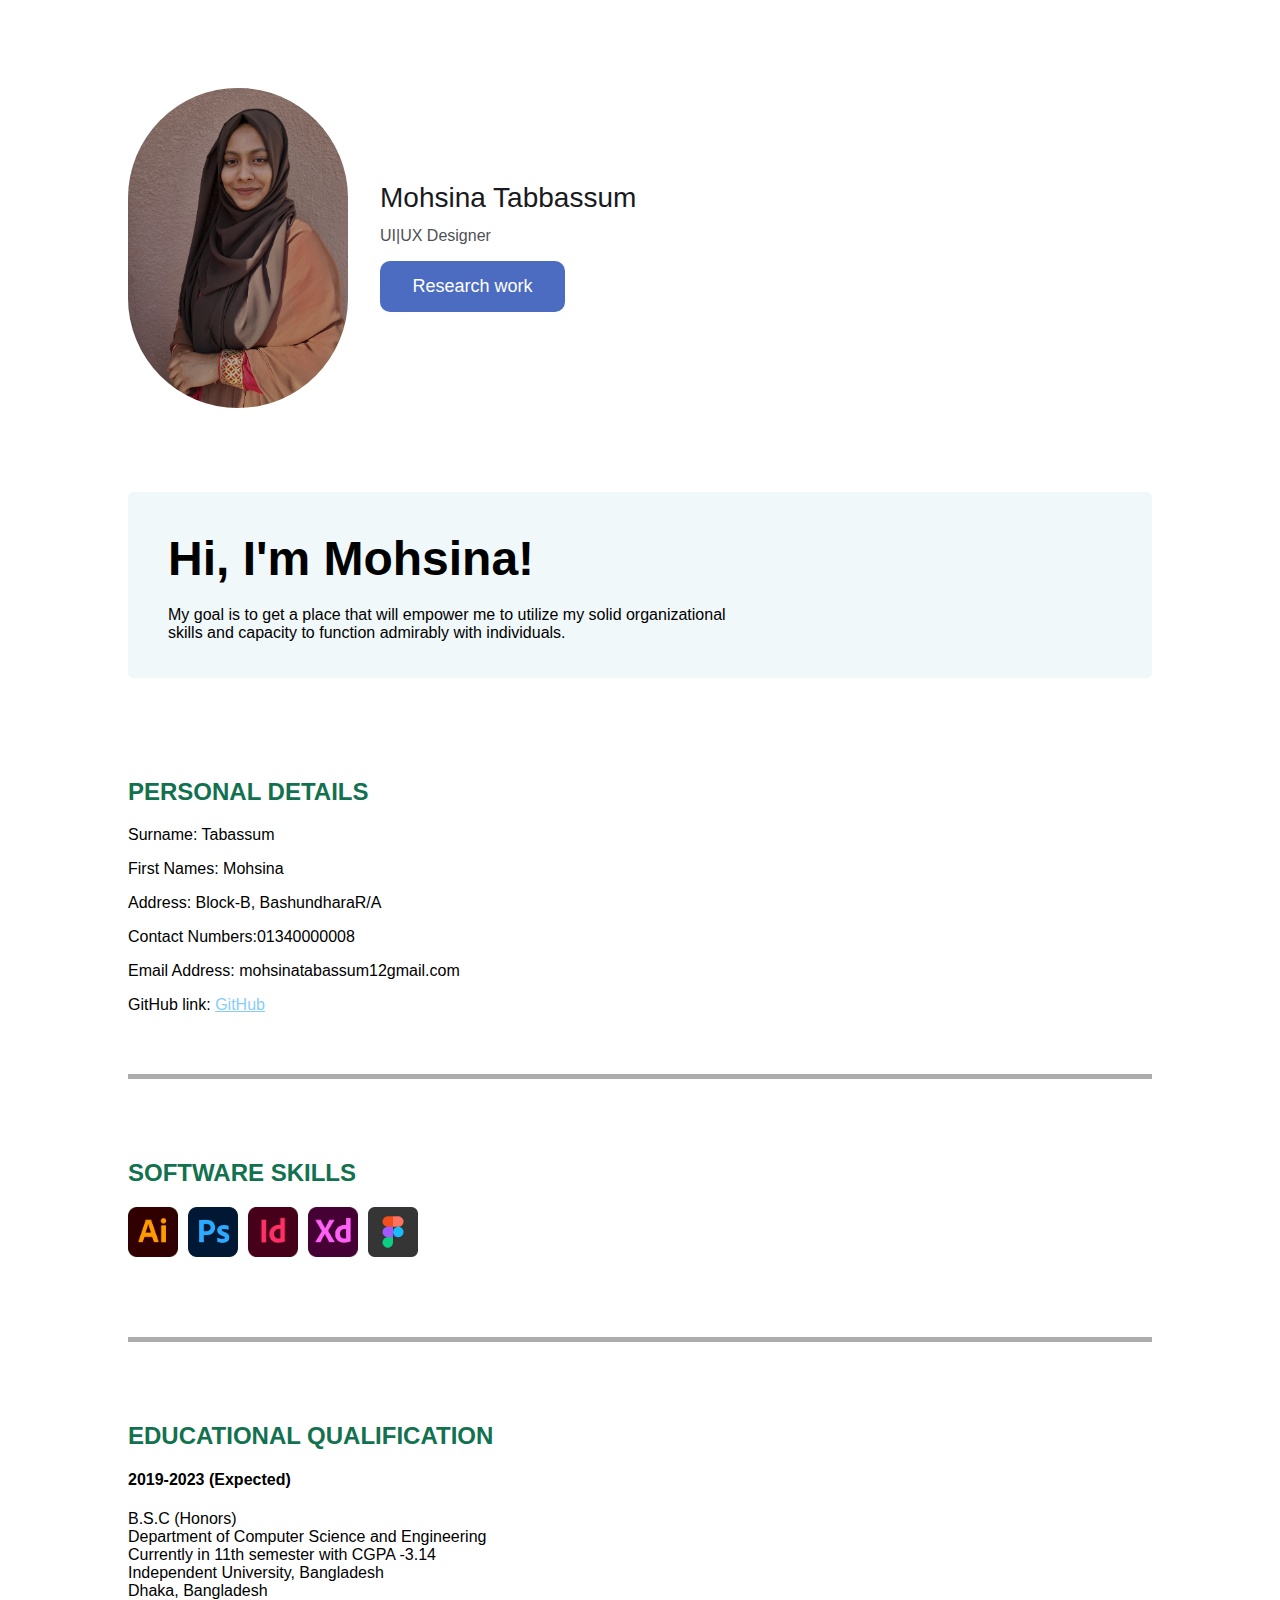
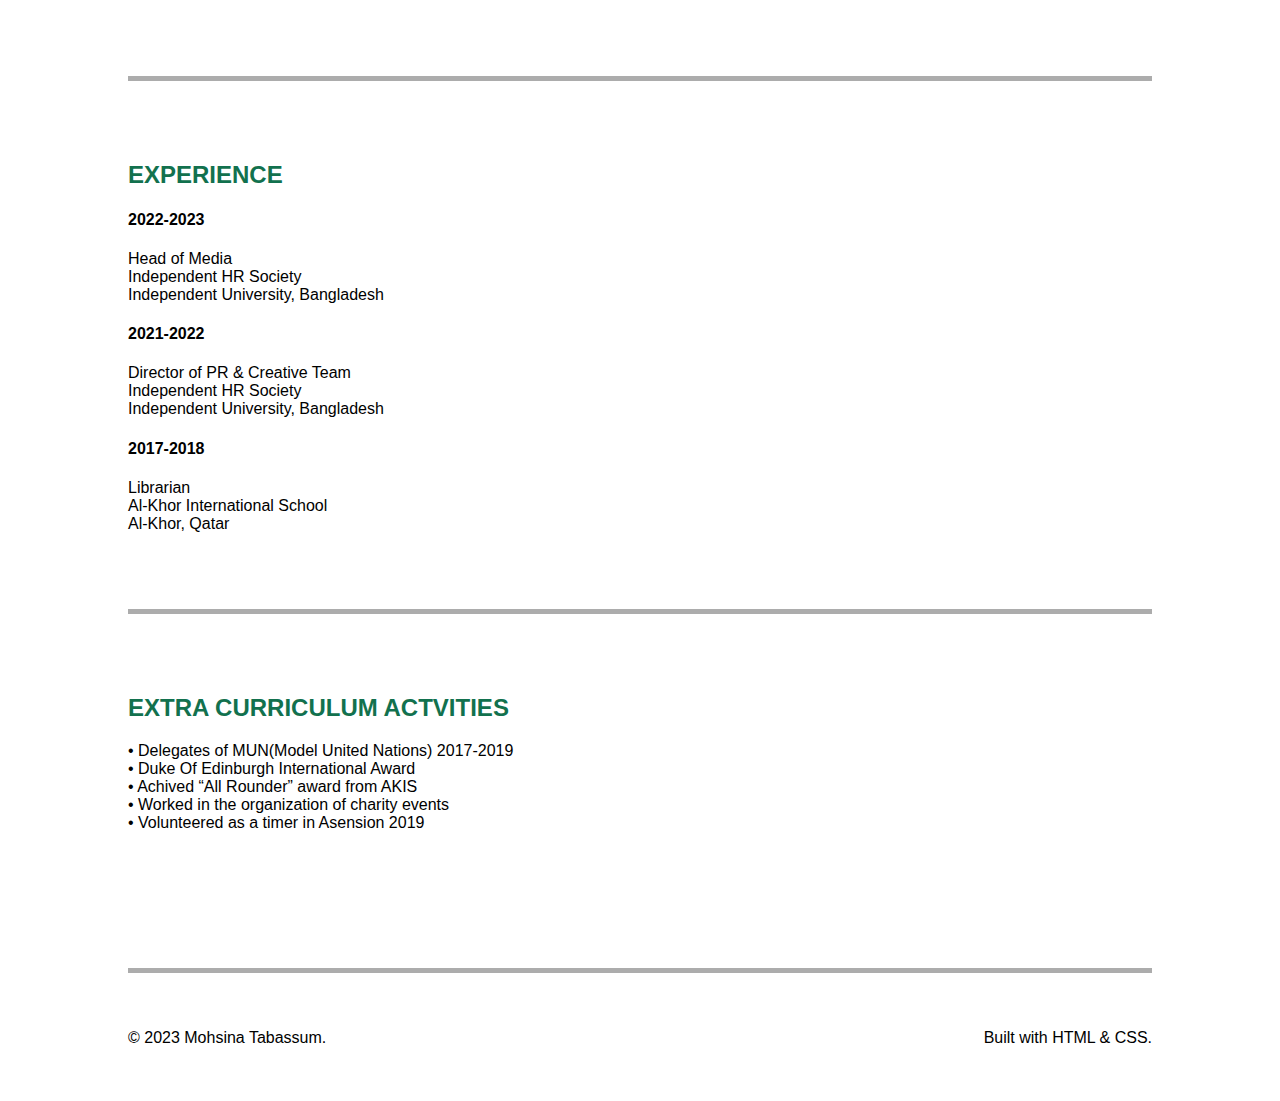
<file: index.html>
<!DOCTYPE html>
<html lang="en">

<head>
    <title>Portfolio</title>
    <link rel="stylesheet" href="style.css">
</head>

<body>
    <div class="container">
        <header class=header_container>
            <div class="picture_section">
                <a class="logo" href="#">
                    <img width="220px" height="320px" src="photo.JPG" alt="">
                </a>
            </div>

            <div class="menu">
                <a class="logo_text" href="https://github.com/MohsinaTabassum">
                    <span>
                        Mohsina Tabbassum
                    </span>
                </a>
                <p class="designation">
                    UI|UX Designer 
                </p>
                <button class="btn">
                    <a href="Research_work.html">Research work</a>
                </button>
               
            </div>
        </header>

        <section class="mb-huge">
            <div class="box about_container">
                <h1>
                    Hi, I'm Mohsina!
                </h1>

                <p class="txt-large">
                    My goal is to get a place that will empower me to utilize 
                    my solid organizational <br> skills and capacity to function admirably with individuals.
                </p> </div>
        </section>
           <section>
            <div class="mb-large">
                <h2>
                 PERSONAL DETAILS
                </h2>

            <P><b>Surname:</b> Tabassum</P>
            <P><b>First Names:</b> Mohsina</P>
            <P><b>Address:</b> Block-B, BashundharaR/A</P>
            <P><b>Contact Numbers</b>:01340000008</P>
            <P><b>Email Address: </b>mohsinatabassum12gmail.com</P>
            <p><b>GitHub link:</b> <a href="https://github.com/MohsinaTabassum" target="_blank" class="link">GitHub</a> </p>
               
            

            
            </div>

            <article class="post-preview">
                <h2>
                    <a href="#">
                        SOFTWARE SKILLS
                    </a>
                </h2>
                <p>
                    <ul class="skill-box">
                        <li>
                            <img width="50px" height="50px" src="AI.png" alt="">
                        </li>
                        <li>
                            <img width="50px" height="50x" src="AP.png" alt="">
                        </li>
                        <li>
                            <img width="50px" height="50px" src="ID.png" alt="">
                        </li>
                        <li>
                            <img width="50px" height="50px" src="XD.png" alt="">
                        </li>
                        <li>
                            <img width="50px" height="50px" src="FIG.png" alt="">
                        </li>
                    </ul>
                </p>
            </article>

<article class="post-preview"> <H2> EDUCATIONAL QUALIFICATION </H2>

<H4>2019-2023 (Expected)</H4>
<P>B.S.C (Honors) <br> 
Department of Computer Science and Engineering <br>
Currently in 11th semester with CGPA -3.14  <br>
Independent University, Bangladesh <br>
Dhaka, Bangladesh</P>
</article>






<article class="post-preview"> <H2> EXPERIENCE </H2>
    <H4>2022-2023</H4>
    <P> Head of Media <br>
        Independent HR Society <br>
        Independent University, Bangladesh</P>


    <H4>2021-2022</H4>
    <P> Director of PR & Creative Team <br>
        Independent HR Society <br>
        Independent University, Bangladesh</P>
        <H4>2017-2018</H4>
        <p>Librarian <br>
           Al-Khor International School <br>
           Al-Khor, Qatar </p>
    
        

    </article> 



    <article class="post-preview"> <H2> EXTRA CURRICULUM  ACTVITIES </H2>

        <P> • Delegates of MUN(Model United Nations) 2017-2019 <br>
            • Duke Of Edinburgh International Award  <br>
            • Achived “All Rounder” award from AKIS <br>
            • Worked in the organization of charity events <br>
            • Volunteered as a timer in Asension 2019</P>
    
        </article> 
    
    

        </section>
        <footer class="footer">
            <div class="footer__inner">
                <p class="footer__text">
                    © 2023 Mohsina Tabassum.
                </p>
                <p class="footer__text">
                    Built with <a href="https://www.w3schools.com/html/" target="_blank">HTML & CSS</a>.
                </p>
            </div>
        </footer>
        <div>
</body>

</html>
</file>
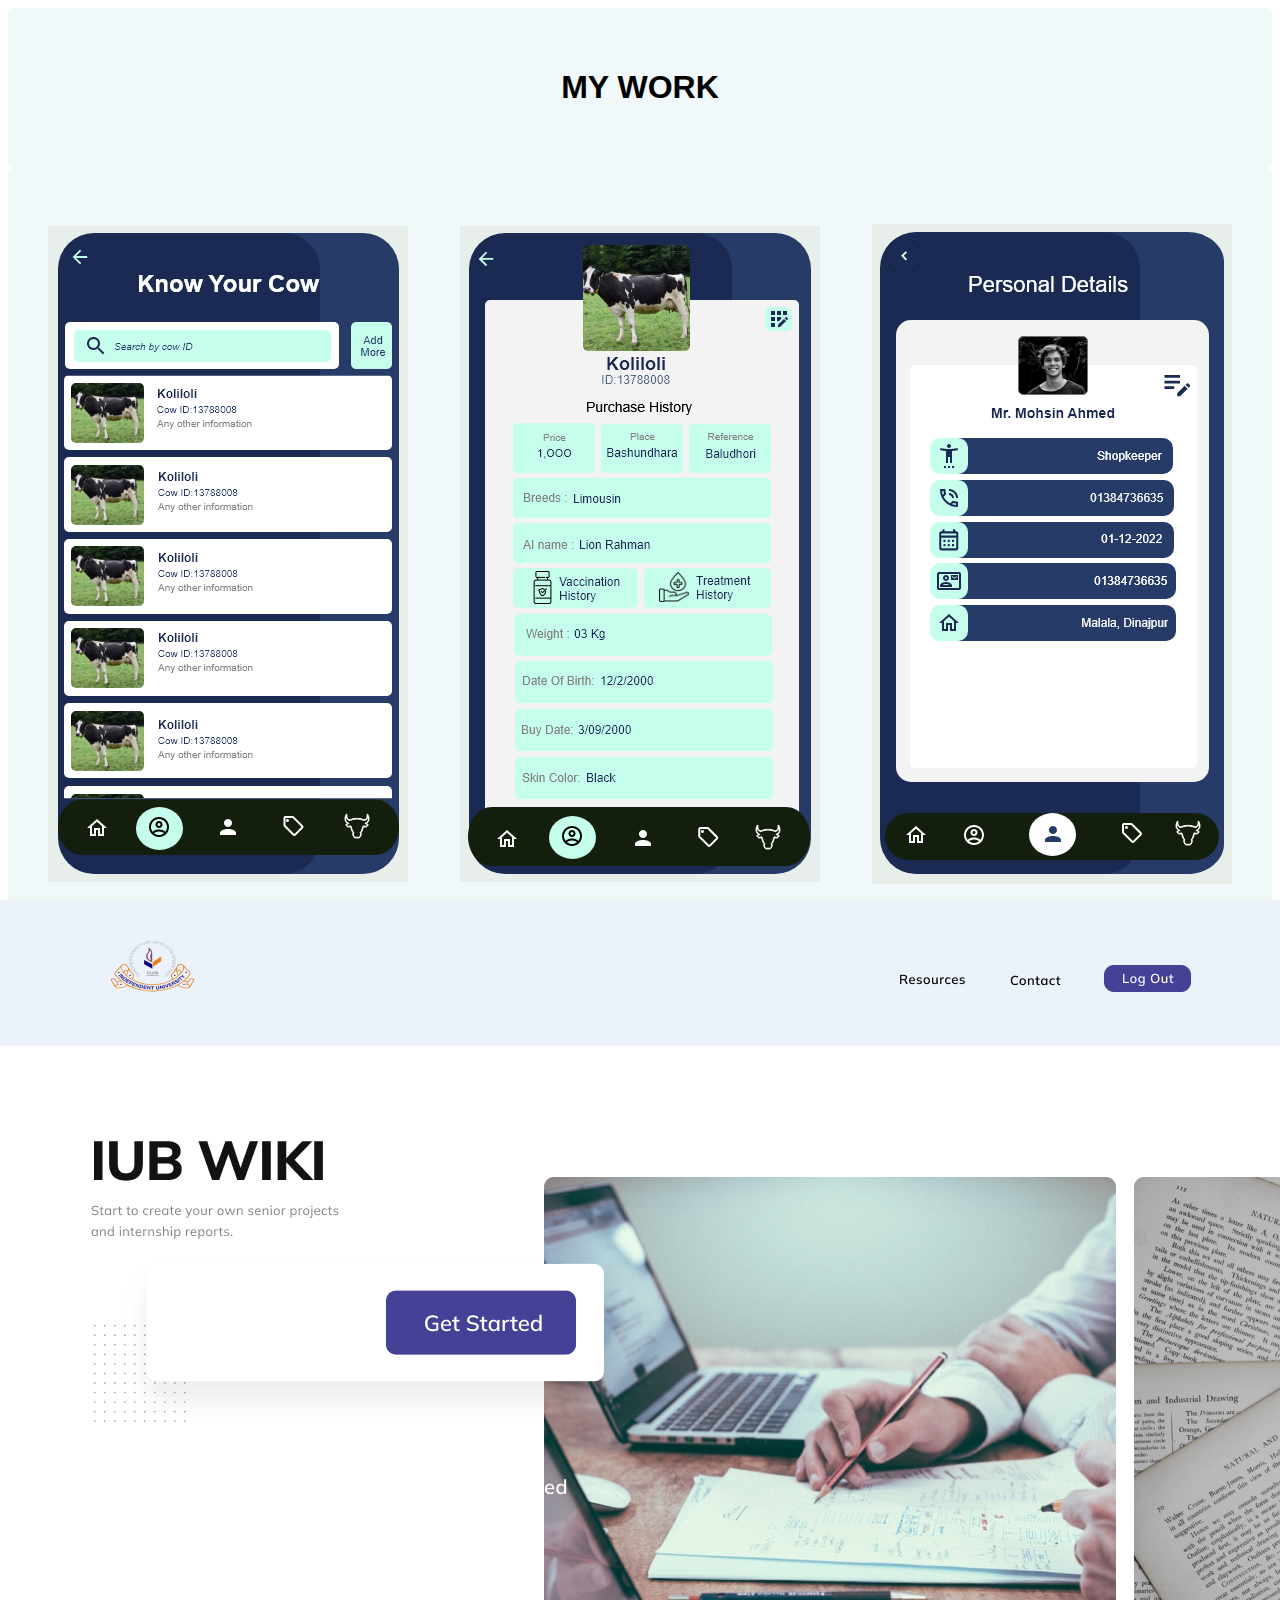
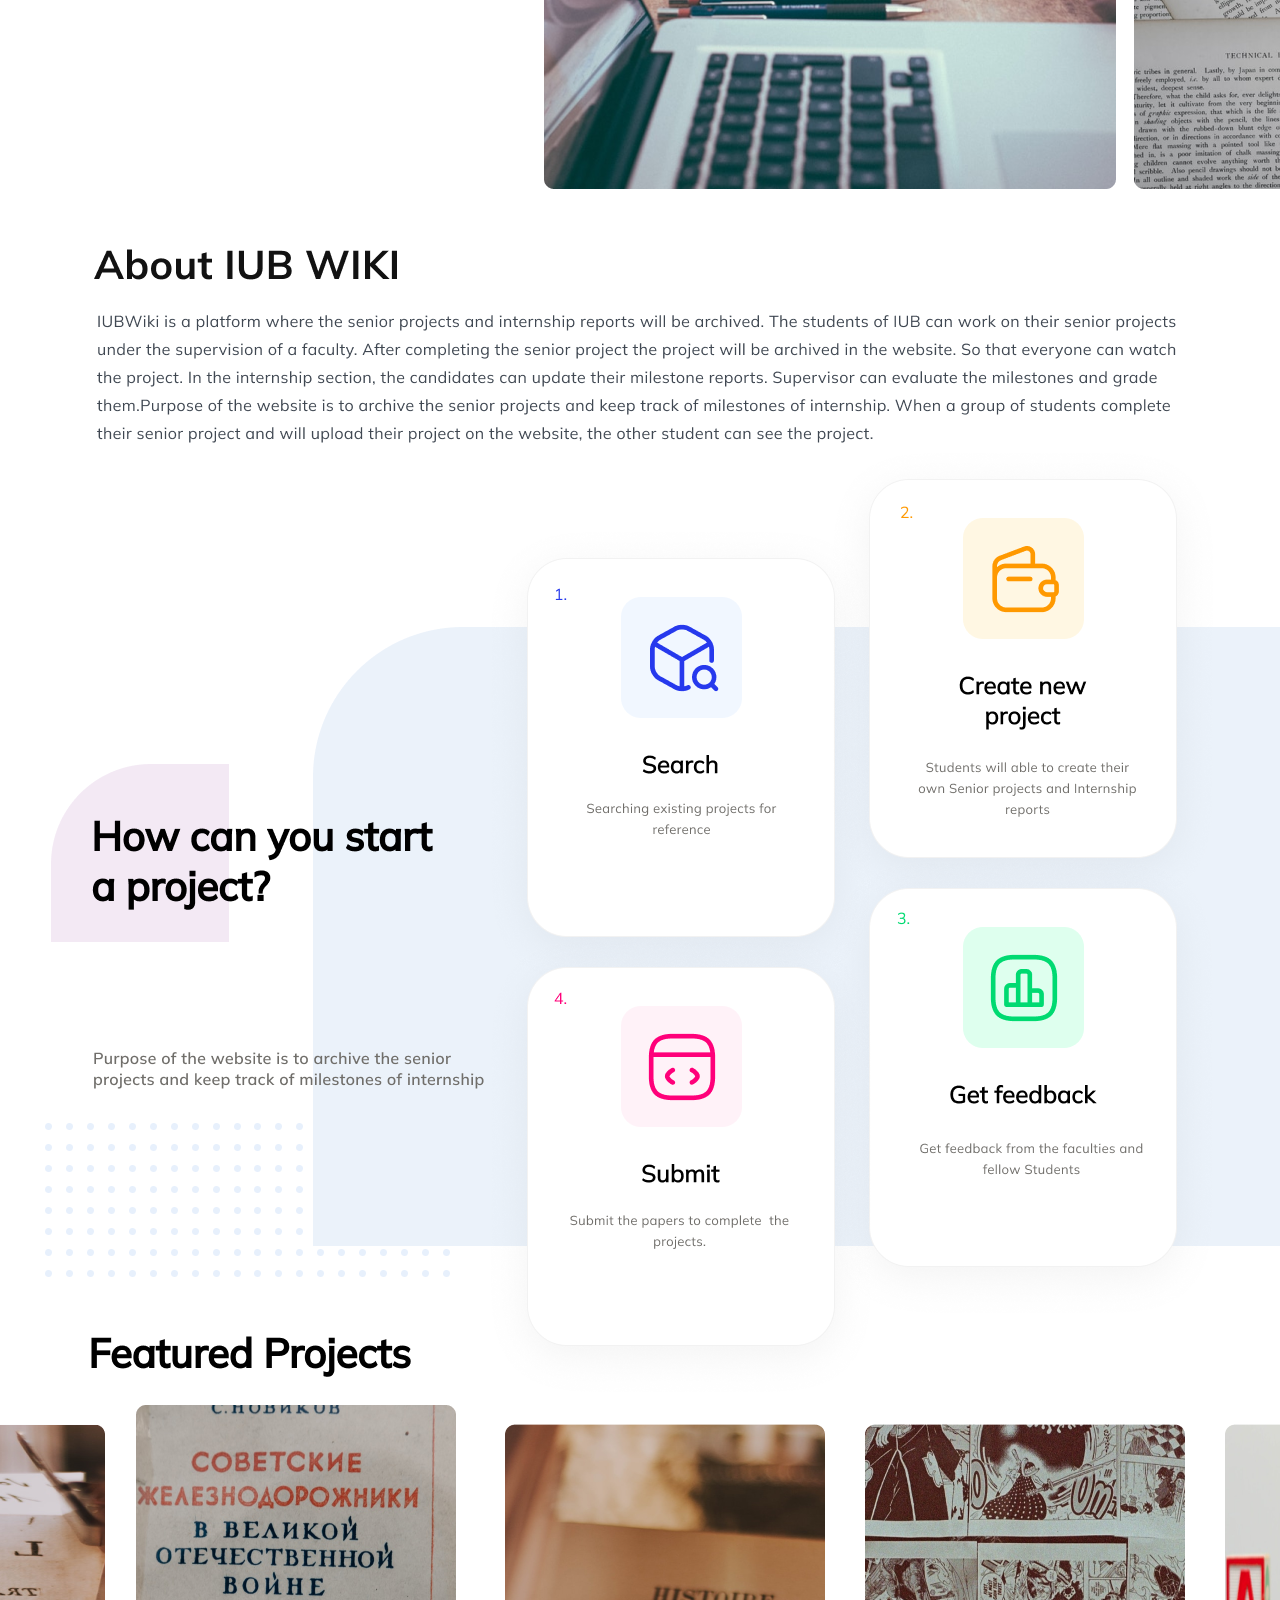
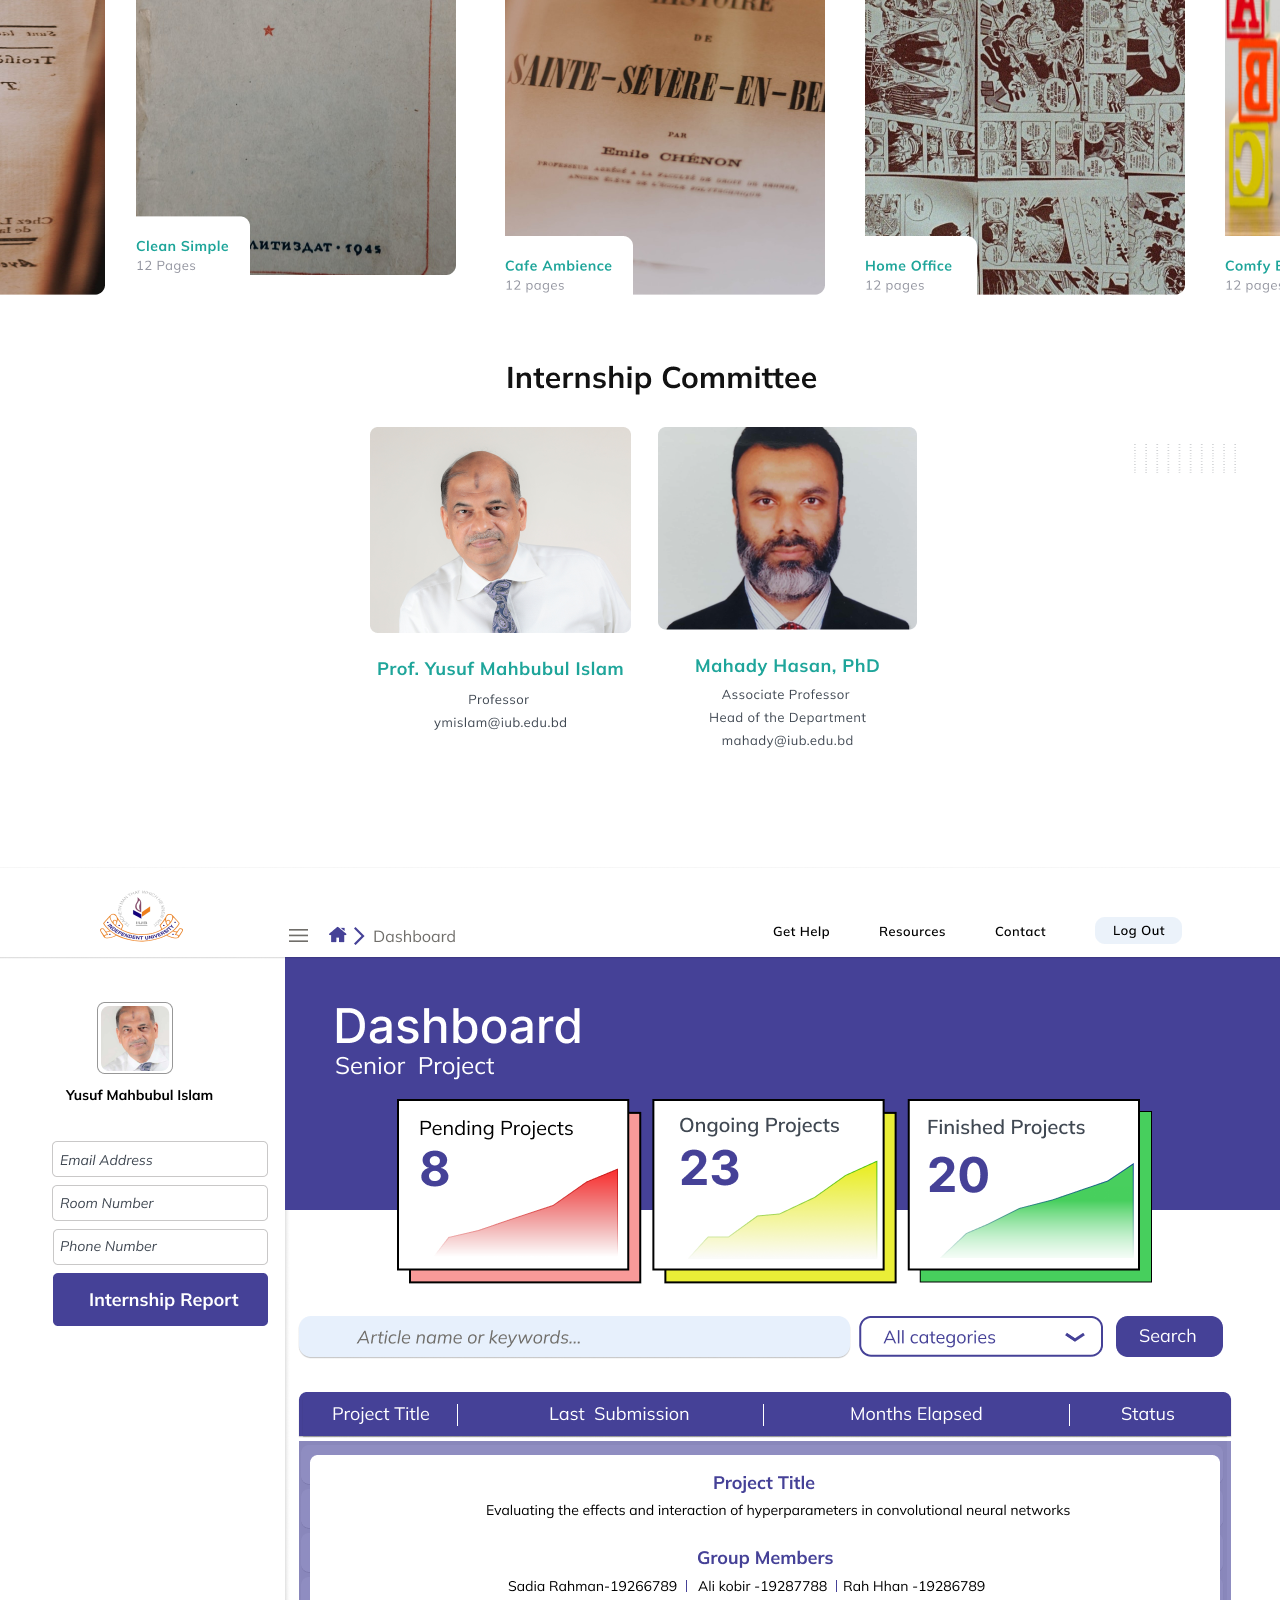
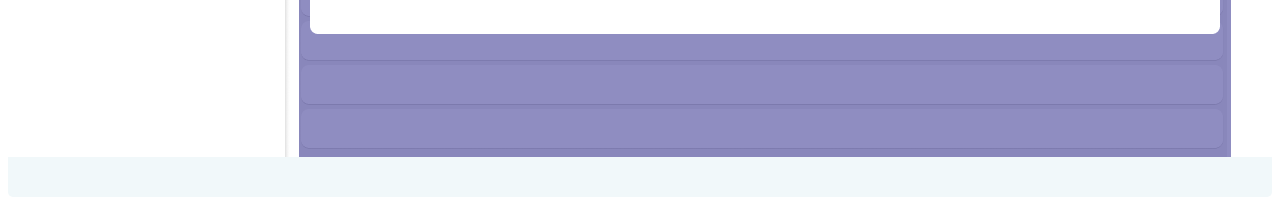
<file: Research_work.html>
<!DOCTYPE html>
<html lang="en">
<head>
    <meta charset="UTF-8">
    <meta http-equiv="X-UA-Compatible" content="IE=edge">
    <meta name="viewport" content="width=device-width, initial-scale=1.0">
    <title>Work</title>
    <link rel="stylesheet" href="style.css">
</head>
<body>
    <div class="research_box box">
        <h1>MY WORK</h1>
    </div>
    <div class="box">
        <div class="vertical-images">

            <img src="Cows Profile Information.png" >
            <img src="cows profile – 2.png" alt="">
            <img src="Employee_List.png" alt="">
        </div>
        <div class="horizontal-images">
            <img src="Home page.png">
            <img src="Faculty Dashboard  Hover.png">
        </div>
    </div>

</body>
</html>
</file>
<file: style.css>
body {
    font-family: Rubik, sans-serif;
    font-size: 16px;
    font-weight: 300;
  }
  ul{
    list-style: none;
    text-decoration: none;
  }
  a {
    font-family: inherit;
    text-decoration: none;
    color: inherit;
  }
  a:hover {
    color: rgb(35, 35, 118);
  }
  .container {
    margin-right: auto;
    margin-left: auto;
    padding: 80px 30px 30px;
    max-width: 1024px;
    width: 100%;
  }
  
  .header_container {
    display: flex;
    justify-items: center;
    align-items: center;
    gap: 32px;
    margin-bottom: 80px;
  }
  
  .logo img {
    display: inline-block;
    overflow: hidden;
    border-radius: 500px;
    flex-shrink: 0;
  }
  .logo_text {
    color: #191a1d;
    display: inline-block;
    font-size: 28px;
    font-size: 1.75rem;
    line-height: 70%;
    text-decoration: none;
  }
  
  .about_container h1,
  .contect h1 {
    font-size: 48px;
    line-height: 30px;
  }
  .box.about_container{
    padding: 20px 40px;
  }
  .box {
    background-color: #f1f8fa;
    border-radius: 5px;
    padding: 40px;
  }

  .research_box h1{
text-align: center;
  }
  .mb-huge {
    margin-bottom: 100px;
  }
  .mb-large {
    margin-bottom: 60px;
  }
  .mb-large h2{
    color: #12714e;
  }
  .post-preview h2{
    color: #12714e;
  }
 
  .post-preview {
    padding: 60px 0;
    border-top: 5px solid rgb(172, 172, 172);
  }
  .post-preview__title {
    color: #191a1d;
    font-size: 25px;
    font-weight: 500;
    line-height: 27px;
  }
  .post-preview__meta {
    color: #5e5e5e;
    font-size: 18px;
    margin-top: 15px;
  }
 
  .footer {
    margin-top: 60px;
    padding-top: 40px;
    border-top: 5px solid rgb(172, 172, 172);
  }
  .footer__inner {
    display: flex;
    width: 100%;
    justify-content: space-between;
  }
  .text-large {
    font-size: 22px;
    margin-top: 15px;
  }
 
  .btn {
    background: #4b6cc1;
    border: none;
    border-radius: 10px;
    color: #fff;
    cursor: pointer;
    display: inline-block;
    font-weight: 400;
    text-align: center;
    padding: 15px 30px;
    font-size: 18px;
    font-family: Rubik, sans-serif;
  }
  .menu .btn{
    display: block;
    width: 185px;
  }
  
.vertical-images{
    display: flex;
    justify-content: space-between;
    align-items: center;
    margin-top: 1em;
}  

.horizontal-images{
    margin-top: 1em;
    display: flex;
    flex-direction: column;
    justify-content: space-between;
    align-items: center;
    width: 100%;
}

.skill-box{
  display: flex;
    flex-direction :row;
    gap: 10px;
  padding: 0;
}
.link{
  color: rgb(135, 205, 252);
  text-decoration: underline;
}
.designation{
  color: #4e5155;
}
</file>
